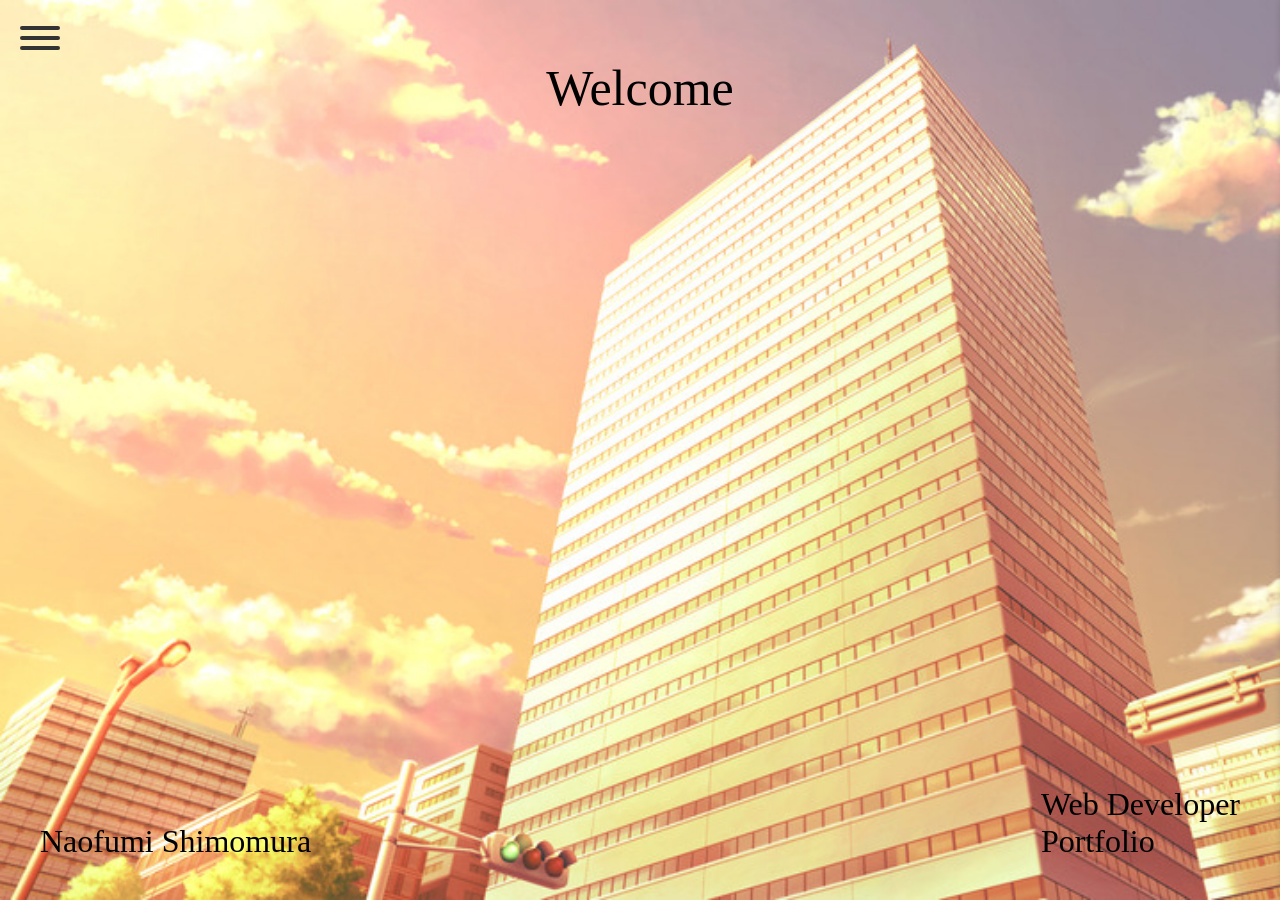
<file: index.html>
<!DOCTYPE html>
<html lang="ja">
<head>
    <meta charset="UTF-8">
    <meta name="viewport" content="width=device-width, initial-scale=1">
    <link rel="stylesheet" href="./reset.css">
    <link rel="stylesheet" href="./style.css">
    <title>work</title>
</head>
<body>
  <div class="menu-wrapper">
    <input type="checkbox" id="menu-toggle" hidden>

    <label class="menu-icon" for="menu-toggle">
        <span></span>
        <span></span>
        <span></span>
    </label>

    <div class="overlay"></div>
<nav class="menu">
    <ul>
        <li><a href="profile/index.html">Profile</a></li>
        <li><a href="works/index.html">Works</a></li>
        <li><a href="skill/index.html">Skill</a></li>
        <li><a href="contact/index.html">Contact</a></li>
    </ul>
</nav>
  </div>
    <h1>Welcome</h1>
    <h2>Naofumi Shimomura</h2>
    <p>
    Web Developer<br>
    Portfolio
    </p>
</body>
</html>
</file>
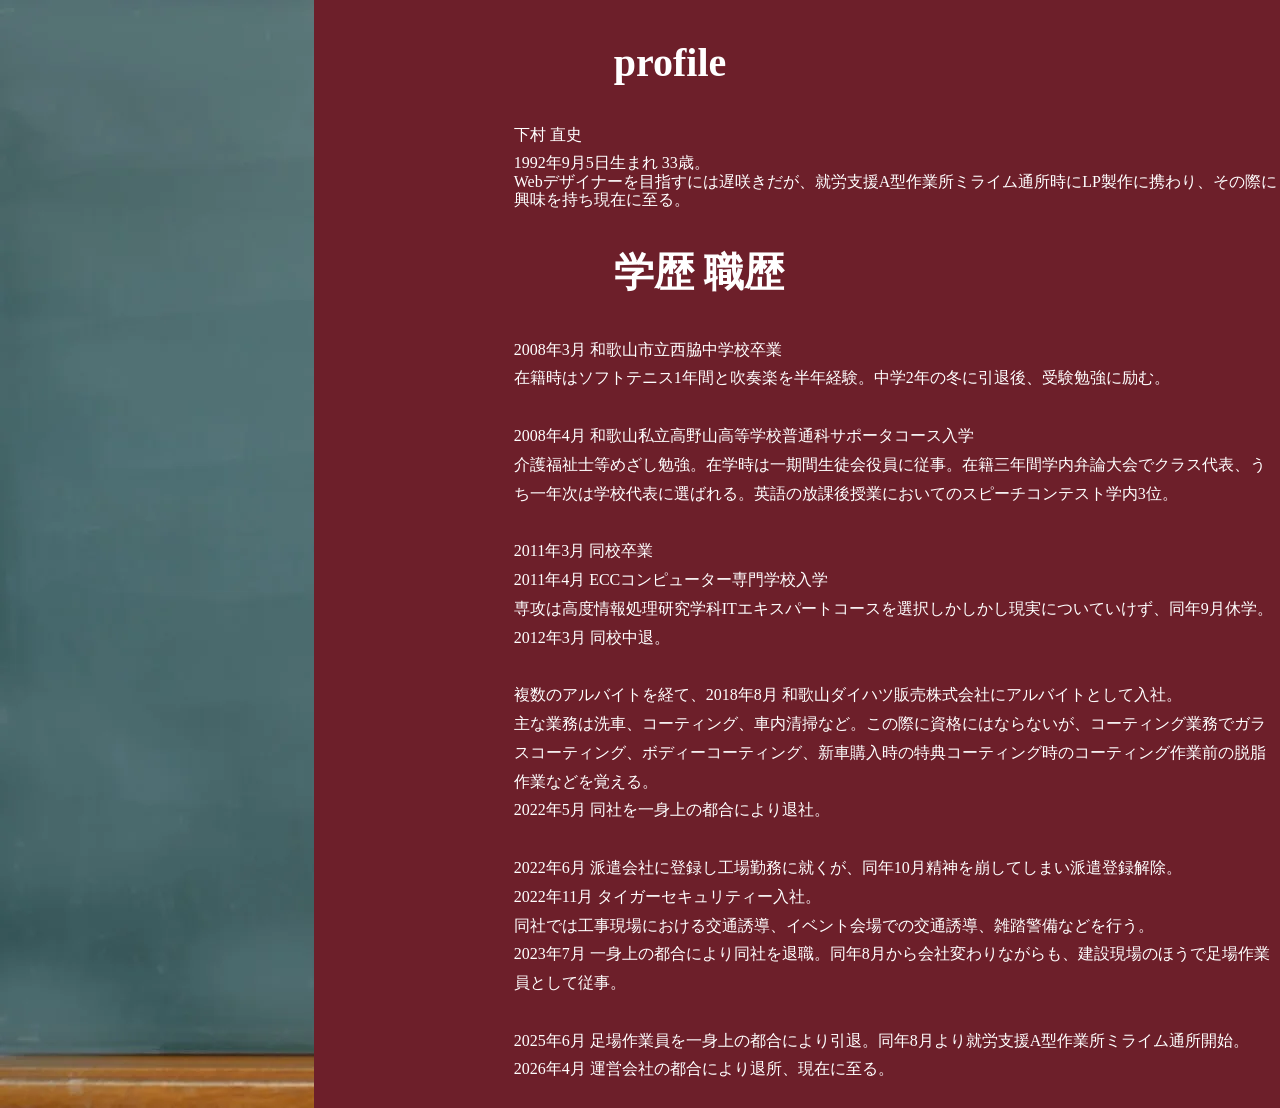
<file: profile/index.html>
<!DOCTYPE html>
<html lang="ja">
<head>
    <meta charset="UTF-8">
    <meta name="viewport" content="width=device-width, initial-scale=1">
    <link rel="stylesheet" href="./reset.css">
    <link rel="stylesheet" href="./style.css">
    <title>Profile</title>
</head>
<body>
    <div class="flex">
        <figure class="image"><img src="./img/background.png" alt=""></figure>
        <div class="right">
            <p class="title">profile</p>
            <p class="text">下村 直史</p>
            <p class="text">
                1992年9月5日生まれ 33歳。<br>
                Webデザイナーを目指すには遅咲きだが、就労支援A型作業所ミライム通所時にLP製作に携わり、その際に興味を持ち現在に至る。
            </p>
            
            <p class="title">学歴 職歴</p>
            <p class="text-box">
                2008年3月 和歌山市立西脇中学校卒業<br>
                在籍時はソフトテニス1年間と吹奏楽を半年経験。中学2年の冬に引退後、受験勉強に励む。<br><br>
                
                2008年4月 和歌山私立高野山高等学校普通科サポータコース入学<br>
                介護福祉士等めざし勉強。在学時は一期間生徒会役員に従事。在籍三年間学内弁論大会でクラス代表、うち一年次は学校代表に選ばれる。英語の放課後授業においてのスピーチコンテスト学内3位。<br><br>
                
                2011年3月 同校卒業<br>
                2011年4月 ECCコンピューター専門学校入学<br>
                専攻は高度情報処理研究学科ITエキスパートコースを選択しかしかし現実についていけず、同年9月休学。<br>
                2012年3月 同校中退。<br><br>
                
                複数のアルバイトを経て、2018年8月 和歌山ダイハツ販売株式会社にアルバイトとして入社。<br>
                主な業務は洗車、コーティング、車内清掃など。この際に資格にはならないが、コーティング業務でガラスコーティング、ボディーコーティング、新車購入時の特典コーティング時のコーティング作業前の脱脂作業などを覚える。<br>
                2022年5月 同社を一身上の都合により退社。<br><br>
                
                2022年6月 派遣会社に登録し工場勤務に就くが、同年10月精神を崩してしまい派遣登録解除。<br>
                2022年11月 タイガーセキュリティー入社。<br>
                同社では工事現場における交通誘導、イベント会場での交通誘導、雑踏警備などを行う。<br>
                2023年7月 一身上の都合により同社を退職。同年8月から会社変わりながらも、建設現場のほうで足場作業員として従事。<br><br>
                
                2025年6月 足場作業員を一身上の都合により引退。同年8月より就労支援A型作業所ミライム通所開始。<br>
                2026年4月 運営会社の都合により退所、現在に至る。
            </p>
        </div>
    </div>
</body>
</html>
</file>
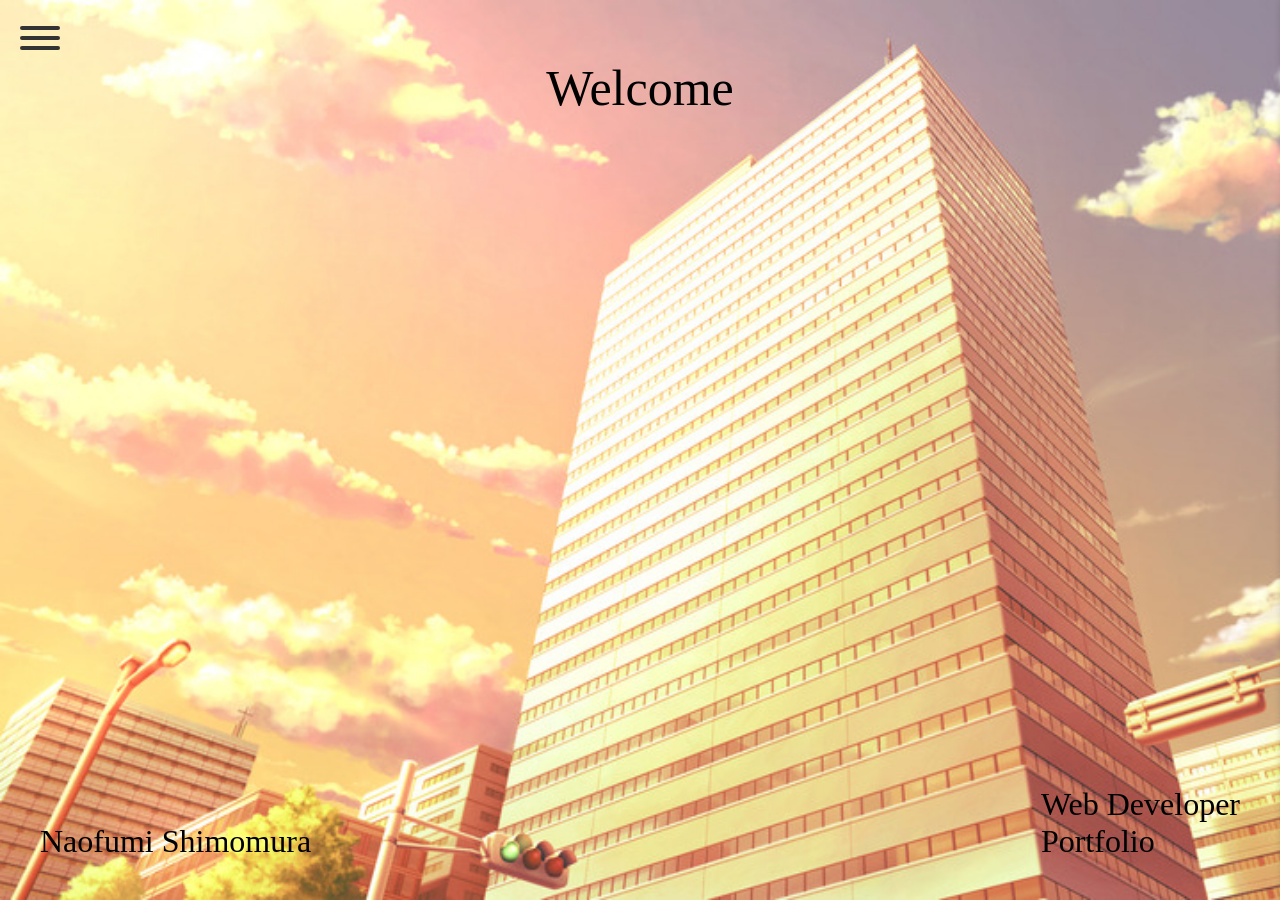
<file: work/index.html>
<!DOCTYPE html>
<html lang="ja">
<head>
    <meta charset="UTF-8">
    <meta name="viewport" content="width=device-width, initial-scale=1">
    <link rel="stylesheet" href="./reset.css">
    <link rel="stylesheet" href="./style.css">
    <title>work</title>
</head>
<body>
  <div class="menu-wrapper">
    <input type="checkbox" id="menu-toggle" hidden>

    <label class="menu-icon" for="menu-toggle">
        <span></span>
        <span></span>
        <span></span>
    </label>

    <div class="overlay"></div>

    <nav class="menu">
        <ul>
            <li><a href="profile/index.html">Profile</a></li>
            <li><a href="works/index.html">works</a></li>
            <li><a href="skill/index.html">skill</a></li>
        </ul>
    </nav>
  </div>
    <h1>Welcome</h1>
    <h2>Naofumi Shimomura</h2>
    <p>
    Web Developer<br>
    Portfolio
    </p>
</body>
</html>
</file>
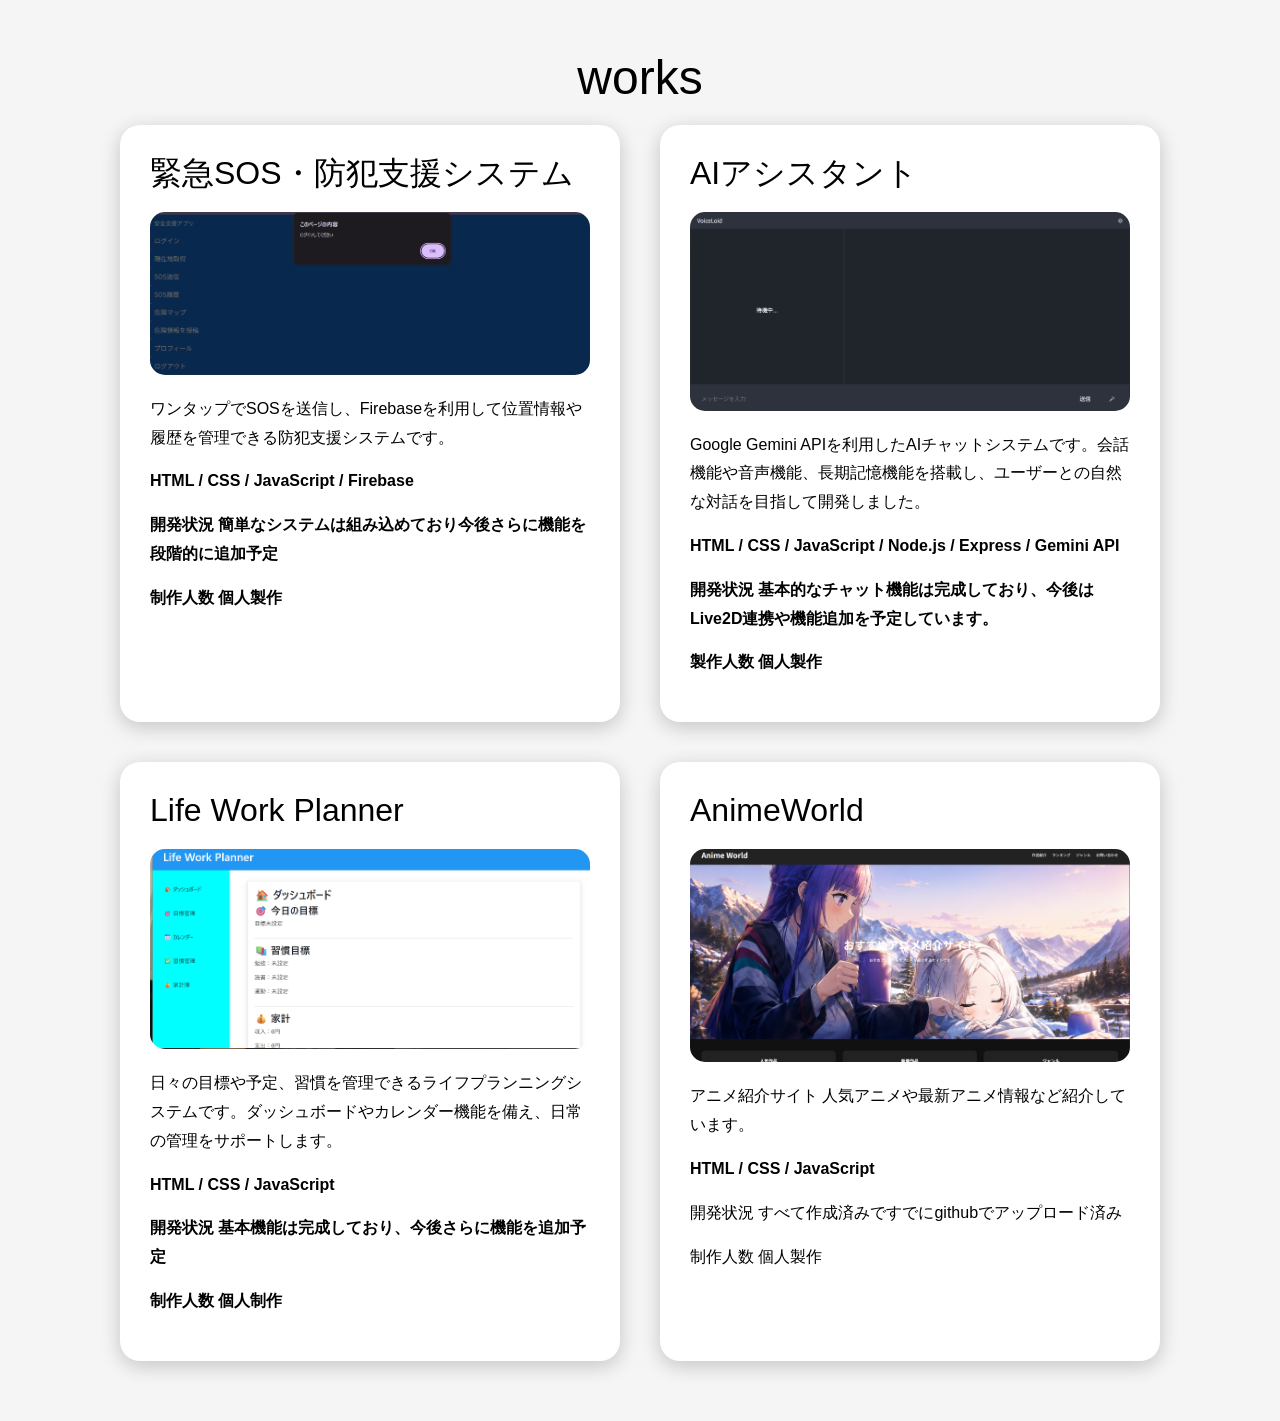
<file: works/index.html>
<!DOCTYPE html>
<html lang="ja">
<head>
    <meta charset="UTF-8">
    <meta name="viewport" content="width=device-width, initial-scale=1">
    <link rel="stylesheet" href="reset.css">
    <link rel="stylesheet" href="style.css">
    <title>works</title>
</head>
<body>

<h1>works</h1>

<div class="works-container">

    <section class="work-card">
        <h2>緊急SOS・防犯支援システム</h2>
        <img src="img/sos.png" alt="制作画像">
        <p>ワンタップでSOSを送信し、Firebaseを利用して位置情報や履歴を管理できる防犯支援システムです。</p>
        <p class="skill">HTML / CSS / JavaScript / Firebase</p>
        <p class="day">開発状況 簡単なシステムは組み込めており今後さらに機能を段階的に追加予定</p>
        <p class="hito">制作人数 個人製作</p>
    </section>

    <section class="work-card">
        <h2>AIアシスタント</h2>
        <img src="img/ai-asistant.png" alt="AIアシスタント">
        <p>Google Gemini APIを利用したAIチャットシステムです。会話機能や音声機能、長期記憶機能を搭載し、ユーザーとの自然な対話を目指して開発しました。</p>
        <p class="skill">HTML / CSS / JavaScript / Node.js / Express / Gemini API</p>
        <p class="day">開発状況 基本的なチャット機能は完成しており、今後はLive2D連携や機能追加を予定しています。</p>
        <p class="hito">製作人数 個人製作</p>
    </section>

    <section class="work-card">
        <h2>Life Work Planner</h2>
        <img src="img/life-work-planner.png" alt="Life Work Planner">
        <p>日々の目標や予定、習慣を管理できるライフプランニングシステムです。ダッシュボードやカレンダー機能を備え、日常の管理をサポートします。</p>
        <p class="skill">HTML / CSS / JavaScript</p>
        <p class="day">開発状況 基本機能は完成しており、今後さらに機能を追加予定</p>
        <p class="hito">制作人数 個人制作</p>
    </section>

    <section class="work-card">
        <h2>AnimeWorld</h2>
        <img src="img/top-page.png" alt="AnimeWorld">
        <p>アニメ紹介サイト 人気アニメや最新アニメ情報など紹介しています。</p>
        <p class="skill">HTML / CSS / JavaScript</p>
        <p>開発状況
        すべて作成済みですでにgithubでアップロード済み
        </p>
        <p>制作人数 個人製作</p>
    </section>

</div> 

</body>
</html>
</file>
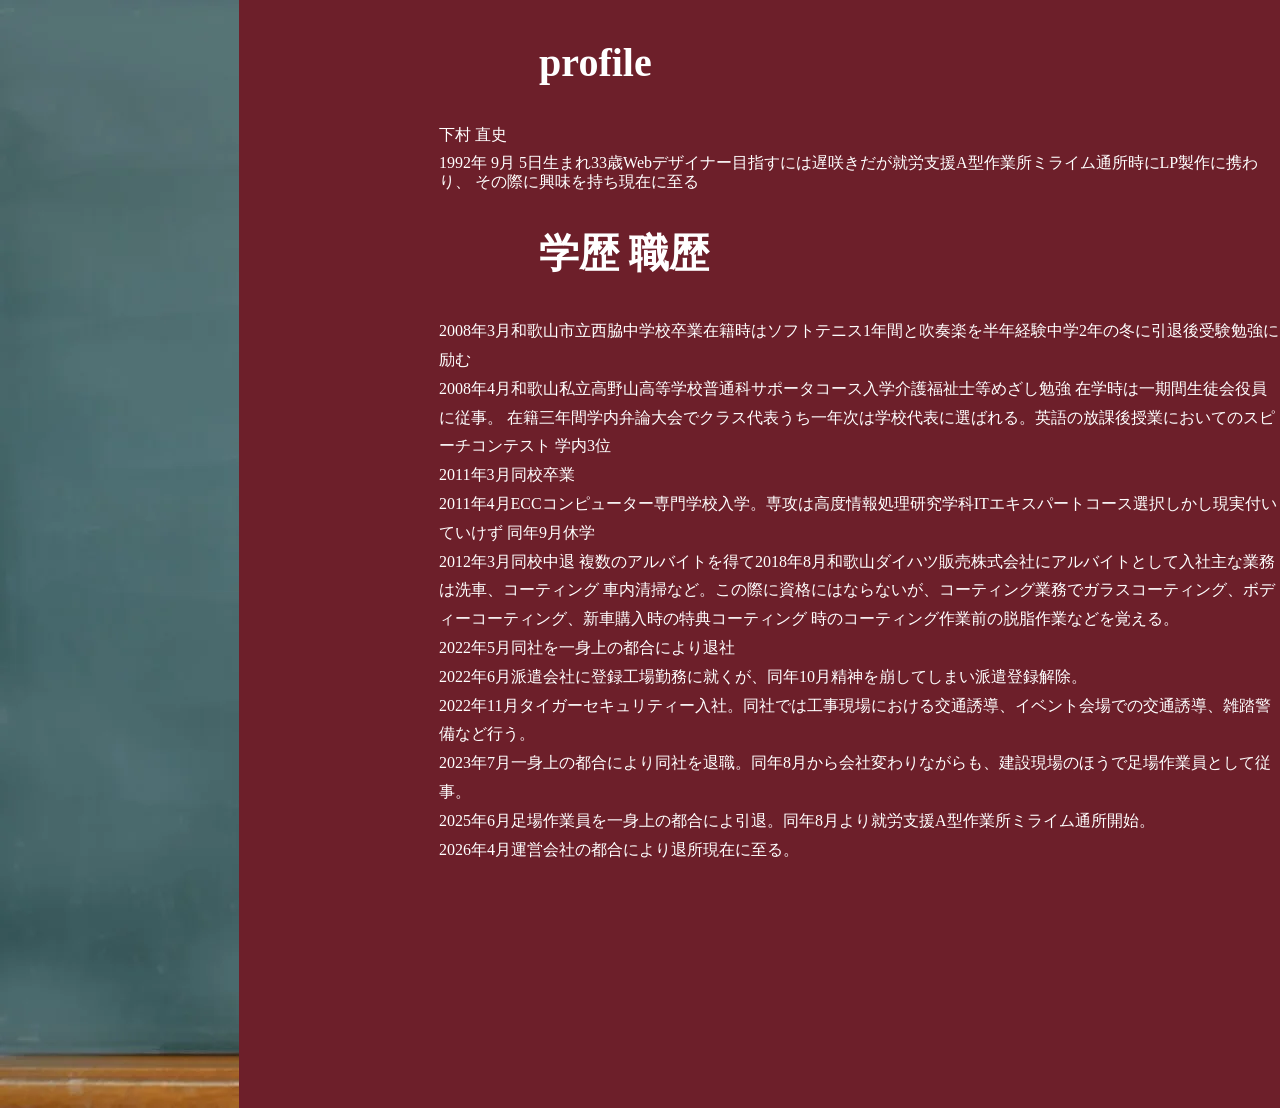
<file: work/profile/index.html>
<!DOCTYPE html>
<html lang="ja">
<head>
    <meta charset="UTF-8">
    <meta name="viewport" content="width=device-width, initial-scale=1">
    <link rel="stylesheet" href="./reset.css">
    <link rel="stylesheet" href="./style.css">
    <title>Profile</title>
</head>
<body>
    <div class="flex">
        <figure class="image"><img src="./img/background.png" alt=""></figure>
        <div class="right">
        <p class="title">profile</p>
        <p class="text">下村 直史</p>
        <p class="text">1992年 9月 5日生まれ33歳Webデザイナー目指すには遅咲きだが就労支援A型作業所ミライム通所時にLP製作に携わり、
            その際に興味を持ち現在に至る
        </p>
        <p class="title">学歴 職歴</p>
        <p class="text-box">
        2008年3月和歌山市立西脇中学校卒業在籍時はソフトテニス1年間と吹奏楽を半年経験中学2年の冬に引退後受験勉強に励む<br>
        2008年4月和歌山私立高野山高等学校普通科サポータコース入学介護福祉士等めざし勉強 在学時は一期間生徒会役員に従事。
        在籍三年間学内弁論大会でクラス代表うち一年次は学校代表に選ばれる。英語の放課後授業においてのスピーチコンテスト
        学内3位<br>
        2011年3月同校卒業<br>
        2011年4月ECCコンピューター専門学校入学。専攻は高度情報処理研究学科ITエキスパートコース選択しかし現実付いていけず
        同年9月休学<br>
        2012年3月同校中退
        複数のアルバイトを得て2018年8月和歌山ダイハツ販売株式会社にアルバイトとして入社主な業務は洗車、コーティング
        車内清掃など。この際に資格にはならないが、コーティング業務でガラスコーティング、ボディーコーティング、新車購入時の特典コーティング
        時のコーティング作業前の脱脂作業などを覚える。<br>
        2022年5月同社を一身上の都合により退社<br>
        2022年6月派遣会社に登録工場勤務に就くが、同年10月精神を崩してしまい派遣登録解除。<br>
        2022年11月タイガーセキュリティー入社。同社では工事現場における交通誘導、イベント会場での交通誘導、雑踏警備など行う。<br>
        2023年7月一身上の都合により同社を退職。同年8月から会社変わりながらも、建設現場のほうで足場作業員として従事。<br>
        2025年6月足場作業員を一身上の都合によ引退。同年8月より就労支援A型作業所ミライム通所開始。<br>
        2026年4月運営会社の都合により退所現在に至る。
        </p>
        </div>
    </div>
</body>
</html>
</file>
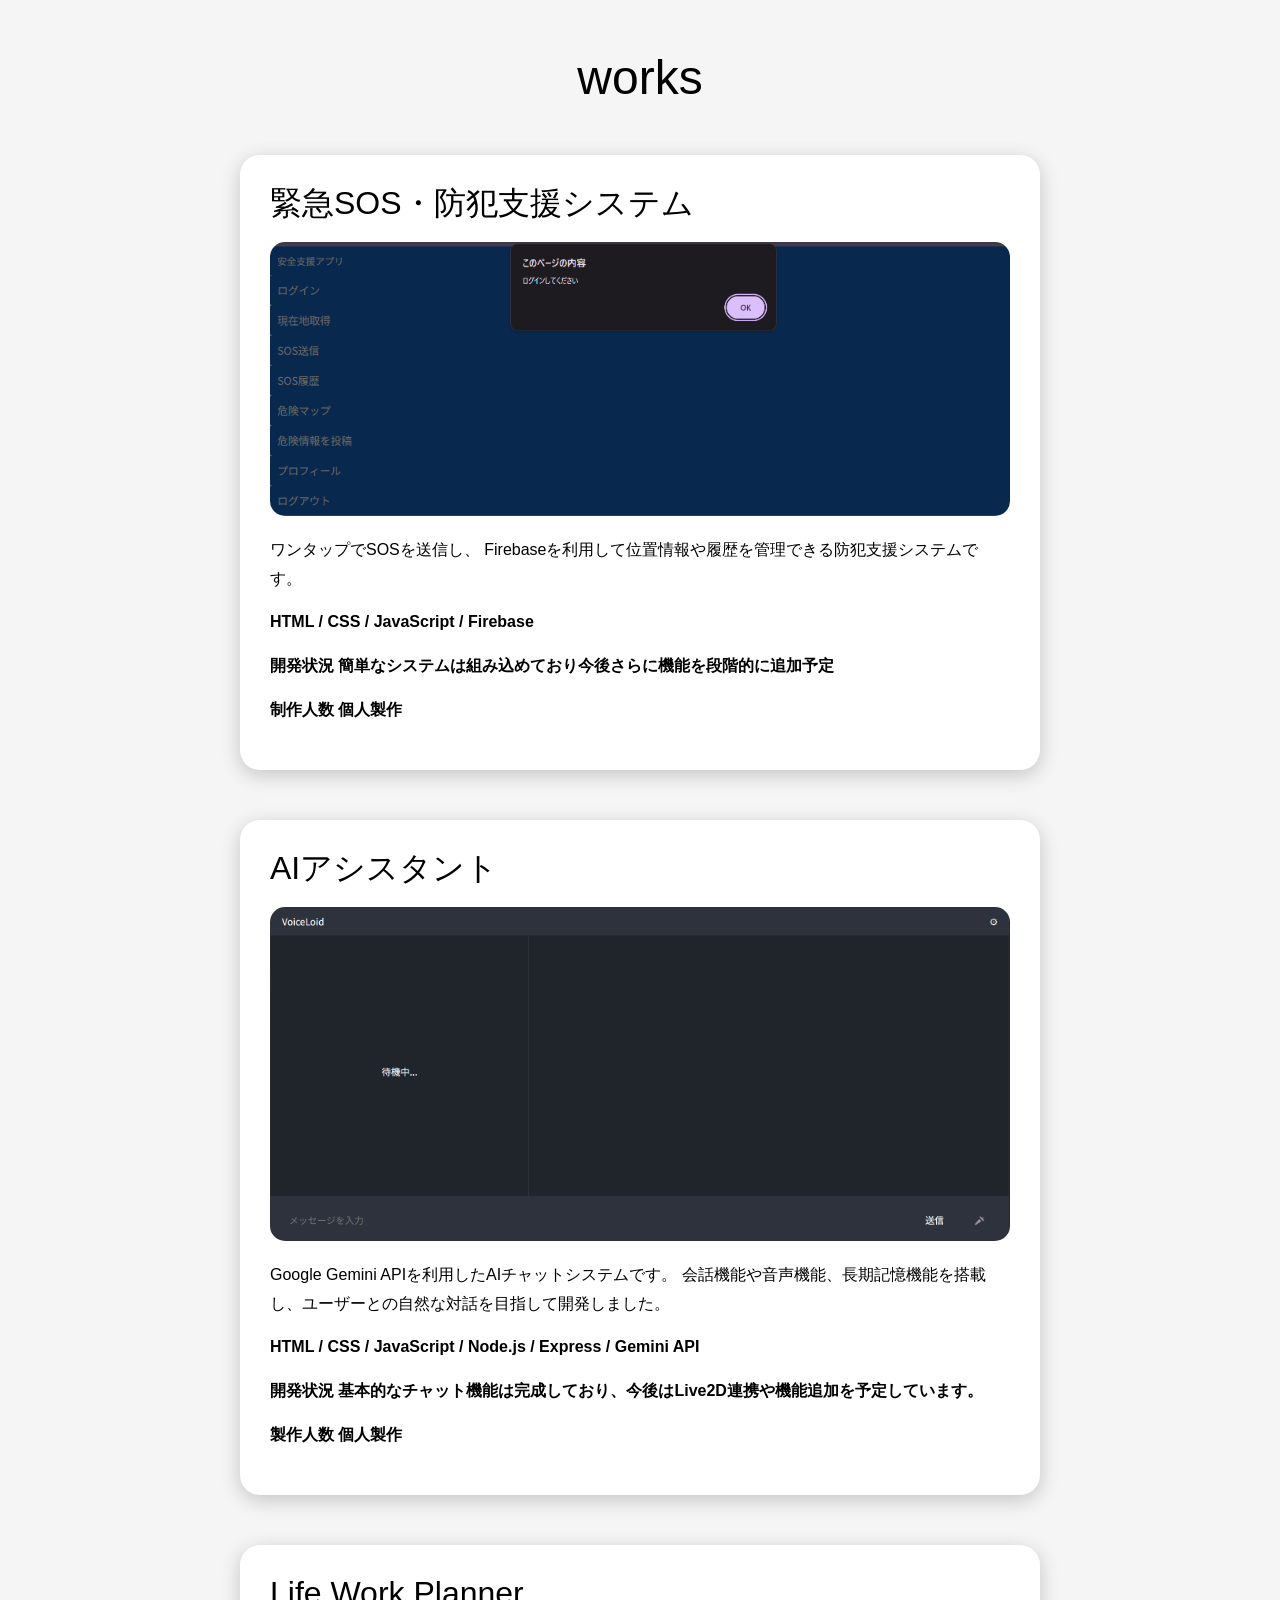
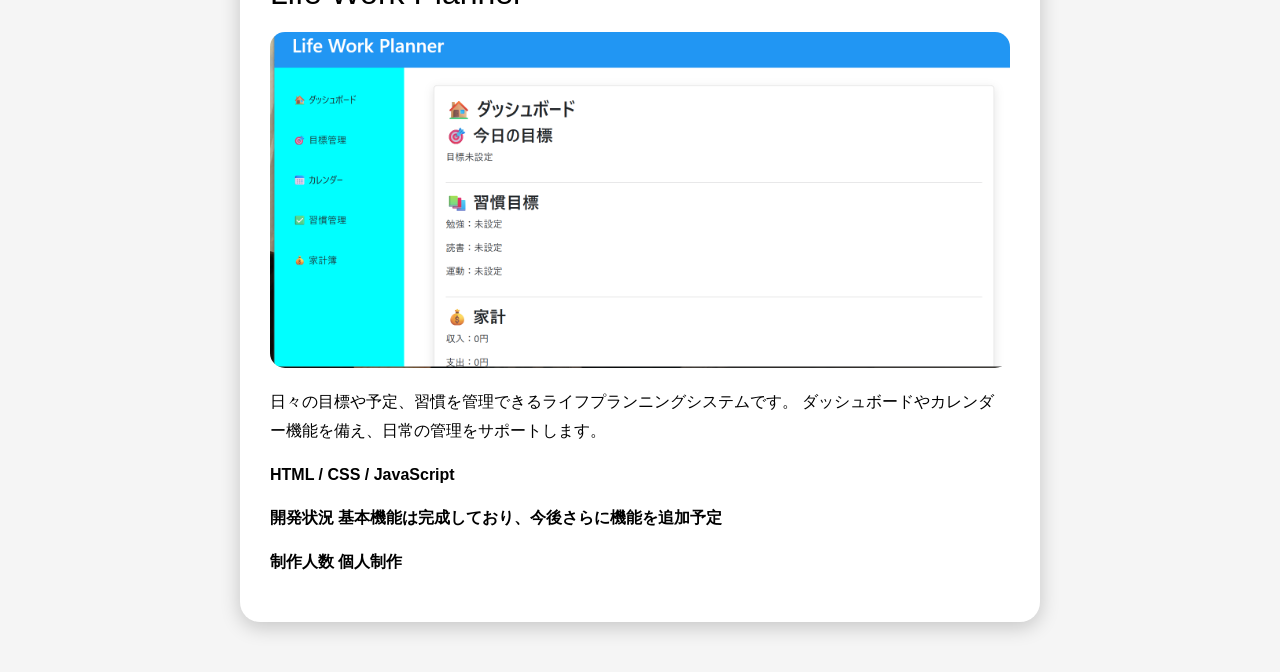
<file: work/works/index.html>
<!DOCTYPE html>
<html lang="ja">
<head>
    <meta charset="UTF-8">
    <meta name="viewport" content="width=device-width, initial-scale=1">
    <link rel="stylesheet" href="reset.css">
    <link rel="stylesheet" href="style.css">
 <title>works</title>
</head>
<body>
<h1>works</h1>
<section class="work-card">

    <h2>緊急SOS・防犯支援システム</h2>
    <img src="img/sos.png" alt="制作画像">

    <p>
        ワンタップでSOSを送信し、
        Firebaseを利用して位置情報や履歴を管理できる防犯支援システムです。
    </p>

    <p class="skill">
        HTML / CSS / JavaScript / Firebase
    </p>

    <p class="day">
        開発状況 簡単なシステムは組み込めており今後さらに機能を段階的に追加予定
    </p>

    <p class="hito">
        制作人数 個人製作
    </p>
</section>
<section class="work-card">

    <h2>AIアシスタント</h2>

    <img src="img/ai-asistant.png" alt="AIアシスタント">

    <p>
        Google Gemini APIを利用したAIチャットシステムです。
        会話機能や音声機能、長期記憶機能を搭載し、ユーザーとの自然な対話を目指して開発しました。
    </p>

    <p class="skill">
    HTML / CSS / JavaScript / Node.js / Express / Gemini API   
    </p>
    <p class="day">
        開発状況 基本的なチャット機能は完成しており、今後はLive2D連携や機能追加を予定しています。
    </p>
    <p class="hito">
        製作人数 個人製作
    </p>
</section>
<section class="work-card">

    <h2>Life Work Planner</h2>

    <img src="img/life-work-planner.png" alt="Life Work Planner">

    <p>
        日々の目標や予定、習慣を管理できるライフプランニングシステムです。
        ダッシュボードやカレンダー機能を備え、日常の管理をサポートします。
    </p>

    <p class="skill">
        HTML / CSS / JavaScript
    </p>

    <p class="day">
        開発状況 基本機能は完成しており、今後さらに機能を追加予定
    </p>

    <p class="hito">
        制作人数 個人制作
    </p>

</section>
</body>
</html>
</file>
<file: style.css>
.menu-wrapper {
  position: relative;
}

.menu-icon {
  width: 40px;
  height: 30px;
  position: fixed; 
  top: 20px;
  left: 20px;
  cursor: pointer;
  z-index: 3;
  display: inline-block;
}

.menu-icon span {
  display: block;
  height: 4px;
  margin: 6px 0;
  background: #333;
  border-radius: 2px;
  transition: 0.4s;
}

#menu-toggle:checked + .menu-icon span:nth-child(1) {
  transform: translateY(10px) rotate(45deg);
}
#menu-toggle:checked + .menu-icon span:nth-child(2) {
  opacity: 0;
}
#menu-toggle:checked + .menu-icon span:nth-child(3) {
  transform: translateY(-10px) rotate(-45deg);
}

.overlay {
  position: fixed;
  inset: 0;
  background: rgba(0,0,0,0.5);
  opacity: 0;
  pointer-events: none;
  transition: 0.4s;
  z-index: 1;
}

#menu-toggle:checked ~ .overlay {
  opacity: 1;
  pointer-events: auto;
}

.menu {
  position: fixed;
  top: 0;
  right: -250px; 
  width: 250px;
  height: 100%;
  background: #c0c0c0;
  box-shadow: 2px 0 8px rgba(0,0,0,0.2);
  transition: right 0.4s ease;
  z-index: 2;
}

#menu-toggle:checked ~ .menu {
  right: 0; 
}

.menu ul {
  list-style: none;
  padding: 60px 20px;
}

.menu li {
  margin: 20px 0;
}

.menu a {
  text-decoration: none;
  font-size: 1.2rem;
  transition: color 0.3s;
}

body{
    background: url(./high_rise_building_2.png);
    background-size: cover;
    background-attachment: fixed;   
}

h1{
    margin-top: 60px;
    font-size: 3.125rem;
    text-align: center;
}

p{
  font-size: 3.125rem;
   position: fixed;
    right: 40px;
    bottom: 40px;
    font-size: 2rem;
}

h2{
    position:fixed;
    left:40px;
    bottom:40px;
    font-size:2rem;
}


@media screen and (max-width: 1024px) {

    h1{
        font-size: 2.5rem;
    }

    p,
    h2{
        font-size: 1.5rem;
    }

}

@media screen and (max-width: 768px){

    .menu{
        width: 220px;
    }

    .menu a{
        font-size: 1rem;
    }

    .menu-icon{
        width: 35px;
        height: 28px;
        top: 15px;
        left: 15px;
    }

    h1{
        margin-top: 80px;
        font-size: 2rem;
        padding: 0 15px;
    }

    p{
        right: 20px;
        bottom: 20px;
        font-size: 1.2rem;
    }

    h2{
        left: 20px;
        bottom: 20px;
        font-size: 1.2rem;
    }

    body{
        background-position: center;
        background-size: cover;
    }

}

@media screen and (max-width:480px){

    h1{
        font-size:1.6rem;
    }

    p,
    h2{
        position: static;
        text-align:center;
        margin:20px 0;
        font-size:1rem;
    }

    body{
        padding-bottom:20px;
    }

}
</file>
<file: profile/style.css>
*{
    margin: 0;
    padding: 0;
}

body{
    background-color: #6d1f2a;
    color: #fff;
}


.flex{
    display: flex;
}

.flex .image{
    width: 600px;
    margin: 0;
    padding: 0;
    overflow: hidden;
    position: relative;
}

.flex .title{
    margin: 2.5rem;
    padding: 0;
    margin-right: auto;
    margin-left: 300px;
    font-weight: bold;
    font-size: 2.5rem;
}

.flex .text{
    margin-top: 0.625rem;
    margin-right: auto;
    margin-left: 200px;
    padding: 0;
}

.flex .text-box{
    margin-top: 0.625rem;
    margin-bottom: 0.0625rem;
    margin-right: auto;
    margin-left: 200px;
    padding: 0;
}

.text-box{
    line-height: 1.8;
}

@media screen and (max-width:1024px){

    .flex .image{
        width:400px;
    }

    .flex .title{
        margin-left:100px;
    }

    .flex .text,
    .flex .text-box{
        margin-left:100px;
    }

}

@media screen and (max-width:768px){

    .flex{
        flex-direction:column;
        align-items:center;
    }

    .flex .image{
        width:90%;
    }

    .flex .title{
        margin:30px 20px;
        font-size:2rem;
        text-align:center;
    }

    .flex .text,
    .flex .text-box{
        margin:20px;
        text-align:center;
    }

}
</file>
<file: work/style.css>
.menu-wrapper {
  position: relative;
}

.menu-icon {
  width: 40px;
  height: 30px;
  position: fixed; 
  top: 20px;
  left: 20px;
  cursor: pointer;
  z-index: 3;
  display: inline-block;
}

.menu-icon span {
  display: block;
  height: 4px;
  margin: 6px 0;
  background: #333;
  border-radius: 2px;
  transition: 0.4s;
}

#menu-toggle:checked + .menu-icon span:nth-child(1) {
  transform: translateY(10px) rotate(45deg);
}
#menu-toggle:checked + .menu-icon span:nth-child(2) {
  opacity: 0;
}
#menu-toggle:checked + .menu-icon span:nth-child(3) {
  transform: translateY(-10px) rotate(-45deg);
}

.overlay {
  position: fixed;
  inset: 0;
  background: rgba(0,0,0,0.5);
  opacity: 0;
  pointer-events: none;
  transition: 0.4s;
  z-index: 1;
}

#menu-toggle:checked ~ .overlay {
  opacity: 1;
  pointer-events: auto;
}

.menu {
  position: fixed;
  top: 0;
  right: -250px; 
  width: 250px;
  height: 100%;
  background: #c0c0c0;
  box-shadow: 2px 0 8px rgba(0,0,0,0.2);
  transition: right 0.4s ease;
  z-index: 2;
}

#menu-toggle:checked ~ .menu {
  right: 0; 
}

.menu ul {
  list-style: none;
  padding: 60px 20px;
}

.menu li {
  margin: 20px 0;
}

.menu a {
  text-decoration: none;
  font-size: 1.2rem;
  transition: color 0.3s;
}

body{
    background: url(./img/_high_rise_building_2.png);
    background-size: cover;
    background-attachment: fixed;   
}

h1{
    margin-top: 60px;
    font-size: 3.125rem;
    text-align: center;
}

p{
  font-size: 3.125rem;
   position: fixed;
    right: 40px;
    bottom: 40px;
    font-size: 2rem;
}

h2{
    position:fixed;
    left:40px;
    bottom:40px;
    font-size:2rem;
}
</file>
<file: works/style.css>
body{
    margin: 0;
    padding: 0;
    background: #f5f5f5;
    font-family: sans-serif;
}

h1{
    text-align: center;
    font-size: 3rem;
    margin-top: 50px;
    margin-bottom: 20px;
}

.works-container{
    display: flex;
    flex-wrap: wrap;
    justify-content: center;
    gap: 40px;
    max-width: 1100px;
    width: 90%;
    margin: 0 auto;
    padding-bottom: 60px;
}

.work-card{
    width: 500px;
    box-sizing: border-box;
    margin: 0;
    padding: 30px;
    background: #fff;
    border-radius: 20px;
    box-shadow: 0 5px 20px rgba(0,0,0,.2);
    transition: transform .3s ease;
}

.work-card:hover{
    transform: translateY(-5px);
}

.work-card h2{
    margin-bottom: 20px;
    font-size: 2rem;
}

.work-card img{
    width: 100%;
    border-radius: 15px;
    margin-bottom: 20px;
    display: block;
}

.work-card p{
    line-height: 1.8;
    font-size: 1rem;
    margin-bottom: 15px;
}

.skill,
.day,
.hito{
    font-weight: bold;
}

@media screen and (max-width:1024px){

    h1{
        font-size:2.5rem;
    }

    .works-container{
        width:95%;
        gap:30px;
    }

    .work-card{
        width:45%;
    }

}

@media screen and (max-width:768px){

    h1{
        font-size:2rem;
        margin-top:30px;
        margin-bottom:20px;
    }

    .works-container{
        width:95%;
        gap:20px;
    }

    .work-card{
        width:100%;
        padding:20px;
    }

    .work-card h2{
        font-size:1.5rem;
    }

    .work-card p{
        font-size:0.95rem;
    }

}

@media screen and (max-width:480px){

    h1{
        font-size:1.7rem;
    }

    .work-card{
        padding:15px;
    }

    .work-card h2{
        font-size:1.3rem;
    }

    .work-card p{
        font-size:0.9rem;
    }

}
</file>
<file: work/profile/style.css>
*{
    margin: 0;
    padding: 0;
}

body{
    background-color: #6d1f2a;
    color: #fff;
}


.flex{
    display: flex;
}

.flex .image{
    width: 600px;
    margin: 0;
    padding: 0;
    overflow: hidden;
    position: relative;
}

.flex .title{
    margin: 2.5rem;
    padding: 0;
    margin-right: auto;
    margin-left: 300px;
    font-weight: bold;
    font-size: 2.5rem;
}

.flex .text{
    margin-top: 0.625rem;
    margin-right: auto;
    margin-left: 200px;
    padding: 0;
}

.flex .text-box{
    margin-top: 0.625rem;
    margin-bottom: 0.0625rem;
    margin-right: auto;
    margin-left: 200px;
    padding: 0;
}

.text-box{
    line-height: 1.8;
}
</file>
<file: work/works/style.css>
body{
    margin: 0;
    padding: 0;
    background: #f5f5f5;
    font-family: sans-serif;
}

h1{
    text-align: center;
    font-size: 3rem;
    margin-top: 50px;
}
.work-card{
    max-width: 800px;
    width: 90%;
    margin: 50px auto;
    padding: 30px;
    background: #fff;
    border-radius: 20px;
    box-shadow: 0 5px 20px rgba(0,0,0,.2);
     transition: transform 0.3s ease;
}


.work-card:hover{
    transform: translateY(-5px);
}

.work-card h2{
    margin-bottom: 20px;
    font-size: 2rem;
}

.work-card img{
    width: 100%;
    border-radius: 15px;
    margin-bottom: 20px;
}

.work-card p{
    line-height: 1.8;
    font-size: 1rem;
    margin-bottom: 15px;
}

.skill,
.day,
.hito{
    font-weight: bold;
}
</file>
